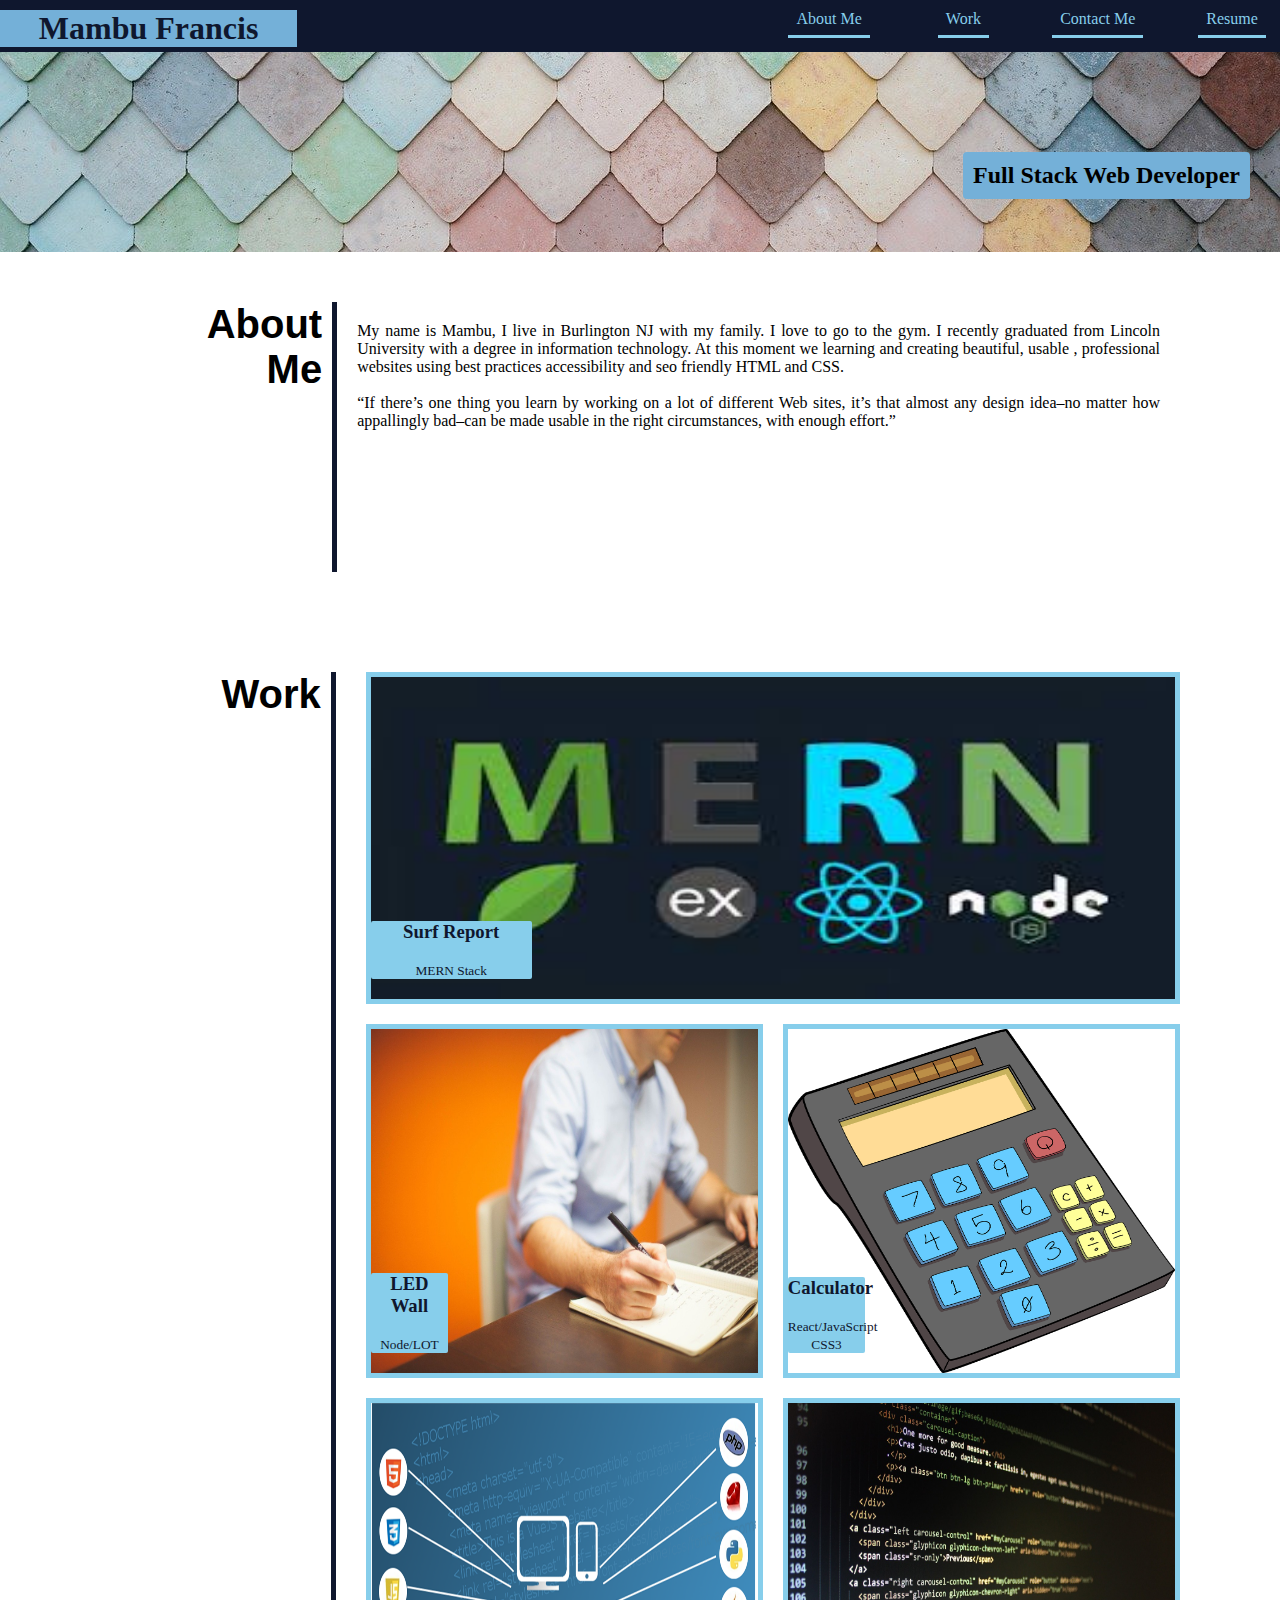
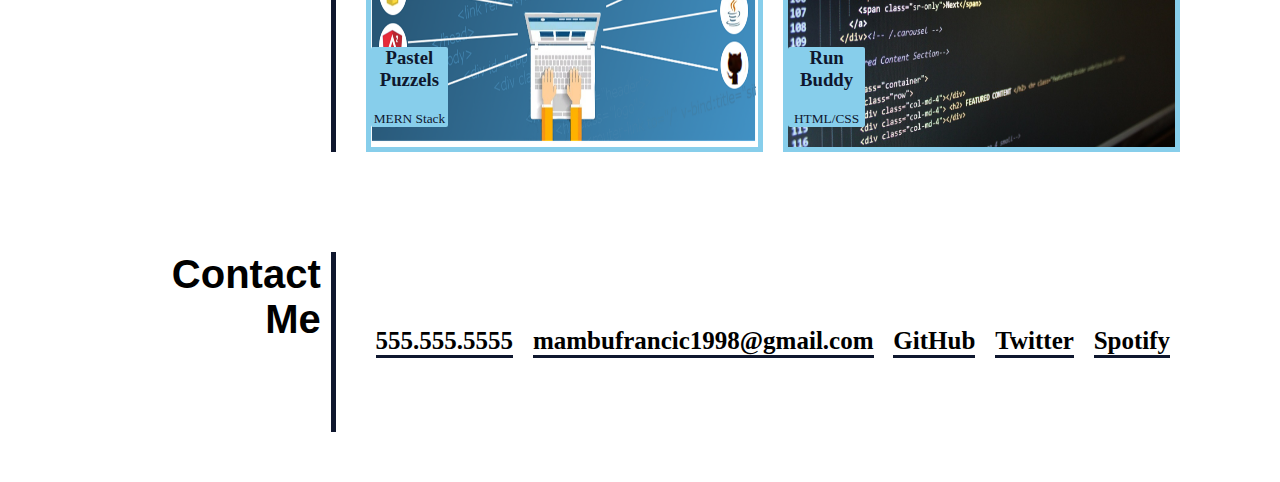
<file: index.html>
<!DOCTYPE html>
<html lang="en">

<head>
    <meta charset="UTF-8">
    <meta http-equiv="X-UA-Compatible" content="IE=edge">
    <meta name="viewport" content="width=device-width, initial-scale=1.0">
    <title>Document</title>
    <Link rel="stylesheet" href="style.css" />
</head>

<body>
    <div class="CONTAINER">
        <!-- The header starts from here this header will be used in every page -->
        <header>
            <div class="NavBar">
                <ul class="NavBar-UL">
                    <li class="NavBar-UL-h1">
                        <div>
                            <h1 class="NavbarH1">Mambu Francis</h1>
                        </div>
                    </li>
                    <li class="NavBar-UL-li"><a href="/AboutMe.HTML">About Me</a></li>
                    <li class="NavBar-UL-li"><a href="/">Work</a></li>
                    <li class="NavBar-UL-li"><a href="/Contact.HTML">Contact Me</a></li>
                    <li class="NavBar-UL-li"><a href="/Resume.HTML">Resume</a></li>
                </ul>
            </div>
        </header>
        <!-- Header ends here -->

        <!--This sections contains all the content in the body section of my website   -->
        <div class="content-container">
            <div class="Section1">
                <div class="subtitle">
                    <h2>Full Stack Web Developer</h2>
                </div>
            </div>
            <div class="AboutMe-container">
                <div class="AboutMe-Text">
                    <h1>About<br> Me</h1>
                </div>
                <div class="content-text">
                    <p>My name is Mambu, I live in Burlington NJ with my family. I love to go to the gym.
                         I recently graduated from Lincoln University with a degree in information technology. 
                         At this moment we learning and creating beautiful, usable , professional websites using best practices
                          accessibility and seo friendly HTML and CSS.

                    </p>
                    <br>
                    <p>
                        “If there’s one thing you learn by working on a lot of different Web sites,
                         it’s that almost any design idea–no matter how appallingly bad–can be made 
                         usable in the right circumstances, with enough effort.”
                    </p>
                </div>
            </div>
        </div>
        <!-- These are the work samle section -->
        <div class="work-section">
            <div class="work-section-h1">
                <h1>Work</h1>
            </div>
            <!-- Work section1 -->
            <div class="work-section-cateogires">
                <div class="category1">
                    <div class="category-inner-content">
                        <h3>Surf Report</h3>
                        <br>
                        <small>MERN Stack </small>
                    </div>
                </div>
            <!-- Work section 2 -->

                <div class="category2">
                    <div class="category-inner-content">
                        <h3>LED Wall</h3>
                        <br>
                        <small>Node/LOT</small>
                    </div>
                </div>
            <!-- Work section 3 -->

                <div class="category3">
                    <div class="category-inner-content">
                        <h3>Calculator</h3>
                        <br>
                        <small>React/JavaScript<br>CSS3</small>
                    </div>
                </div>
            <!-- Work section 4 -->

                <div class="category4">
                    <div class="category-inner-content">
                        <h3>Pastel Puzzels</h3>
                        <br>
                        <small>MERN Stack</small>
                    </div>
                </div>
            <!-- Work section 5 -->

                <div class="category5">
                    <div class="category-inner-content">
                        <h3>Run Buddy</h3>
                        <br>
                        <small>HTML/CSS</small>
                    </div>
                </div>
            </div>
        </div>
        <!--The footer starts here same footer will be used in every page-->
        <footer class="footer">
            <div class="footer-section-h1">
                <h1>Contact<br>Me</h1>
            </div>
            <div class="footer-content">
                <ul>
                    <li class="footer-li">555.555.5555</li>
                    <li class="footer-li">mambufrancic1998@gmail.com</li>
                    <li class="footer-li">GitHub</li>
                    <li class="footer-li">Twitter</li>
                    <li class="footer-li">Spotify</li>
                </ul>
            </div>
        </footer>
        <!-- Footer ends here -->
    </div>
</body>

</html>
</file>
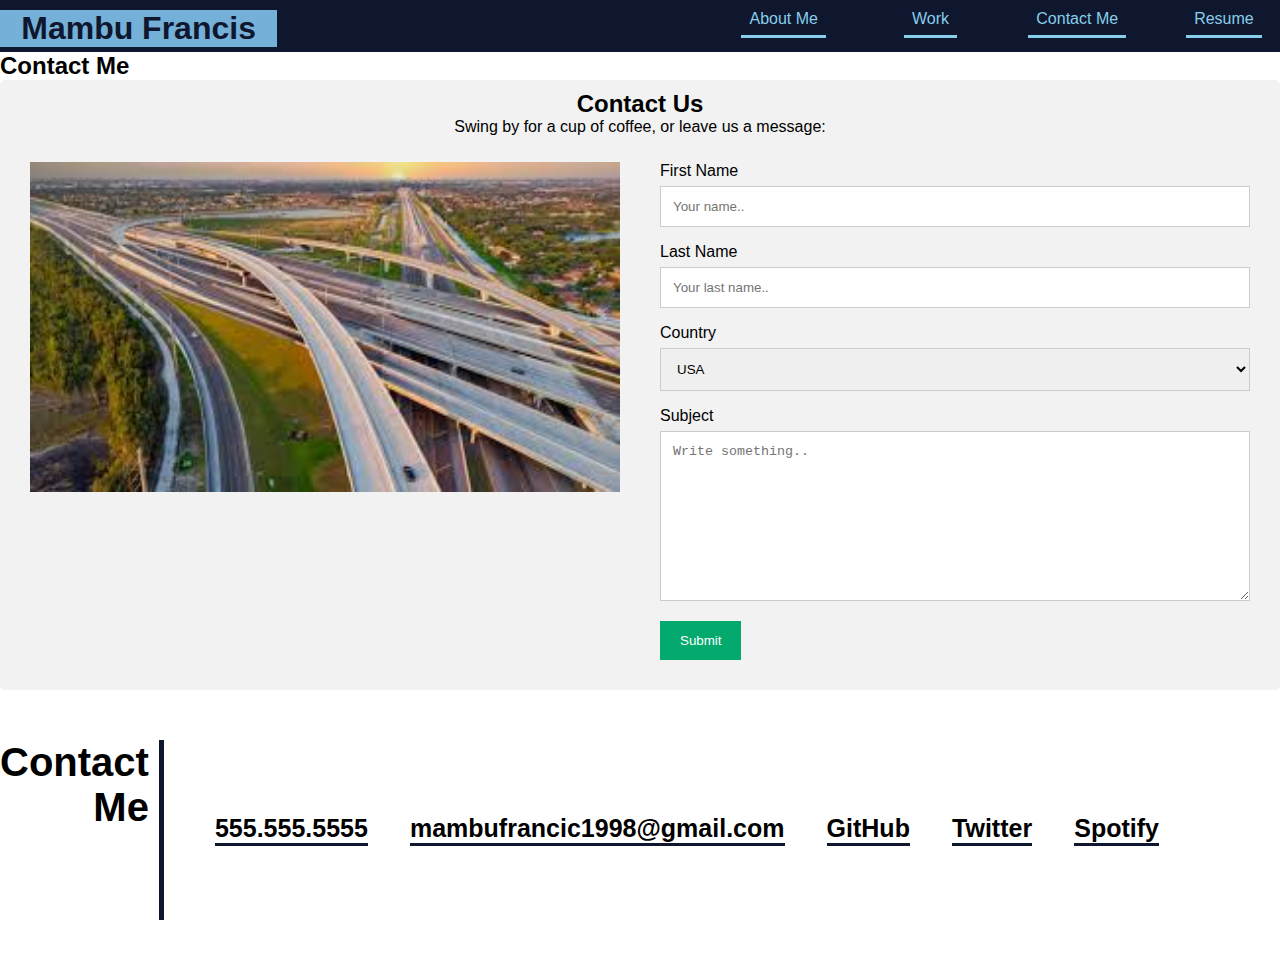
<file: Contact.HTML>
<!DOCTYPE html>
<html>

<head>
    <meta name="viewport" content="width=device-width, initial-scale=1">
    <link rel="stylesheet" href="Contact.css" />
</head>

<body>

    <header>
        <div class="NavBar">
            <ul class="NavBar-UL">
                <li class="NavBar-UL-h1">
                    <div>
                        <h1 class="NavbarH1">Mambu Francis</h1>
                    </div>
                </li>
                <li class="NavBar-UL-li"><a href="/AboutMe.HTML">About Me</a></li>
                <li class="NavBar-UL-li"><a href="/">Work</a></li>
                <li class="NavBar-UL-li"><a href="/Contact.HTML">Contact Me</a></li>
                <li class="NavBar-UL-li"><a href="/Resume.HTML">Resume</a></li>
            </ul>
        </div>
    </header>
    <!-- The is the contact me section where the users can react out to me if they want to have a chat -->

    <h2>Contact Me</h2>

    <div class="container">
        <div style="text-align:center">
            <h2>Contact Us</h2>
            <p>Swing by for a cup of coffee, or leave us a message:</p>
        </div>
        <div class="row">
            <div class="column">
                <img src="Media/Map.jfif" style="width:100%">
            </div>
            <div class="column">
                <form action="/action_page.php">
                    <label for="fname">First Name</label>
                    <input type="text" id="fname" name="firstname" placeholder="Your name..">
                    <label for="lname">Last Name</label>
                    <input type="text" id="lname" name="lastname" placeholder="Your last name..">
                    <label for="country">Country</label>
                    <select id="country" name="country">
                        <option value="australia">USA</option>
                        <option value="canada">Canada</option>
                        <option value="usa">Australia</option>
                    </select>
                    <label for="subject">Subject</label>
                    <textarea id="subject" name="subject" placeholder="Write something.."
                        style="height:170px"></textarea>
                    <input type="submit" value="Submit">
                </form>
            </div>
        </div>
    </div>

    <footer class="footer">
        <div class="footer-section-h1">
            <h1>Contact<br>Me</h1>
        </div>
        <div class="footer-content">
            <ul>
                <li class="footer-li">555.555.5555</li>
                <li class="footer-li">mambufrancic1998@gmail.com</li>
                <li class="footer-li">GitHub</li>
                <li class="footer-li">Twitter</li>
                <li class="footer-li">Spotify</li>
            </ul>
        </div>
    </footer>
</body>

</html>
</file>
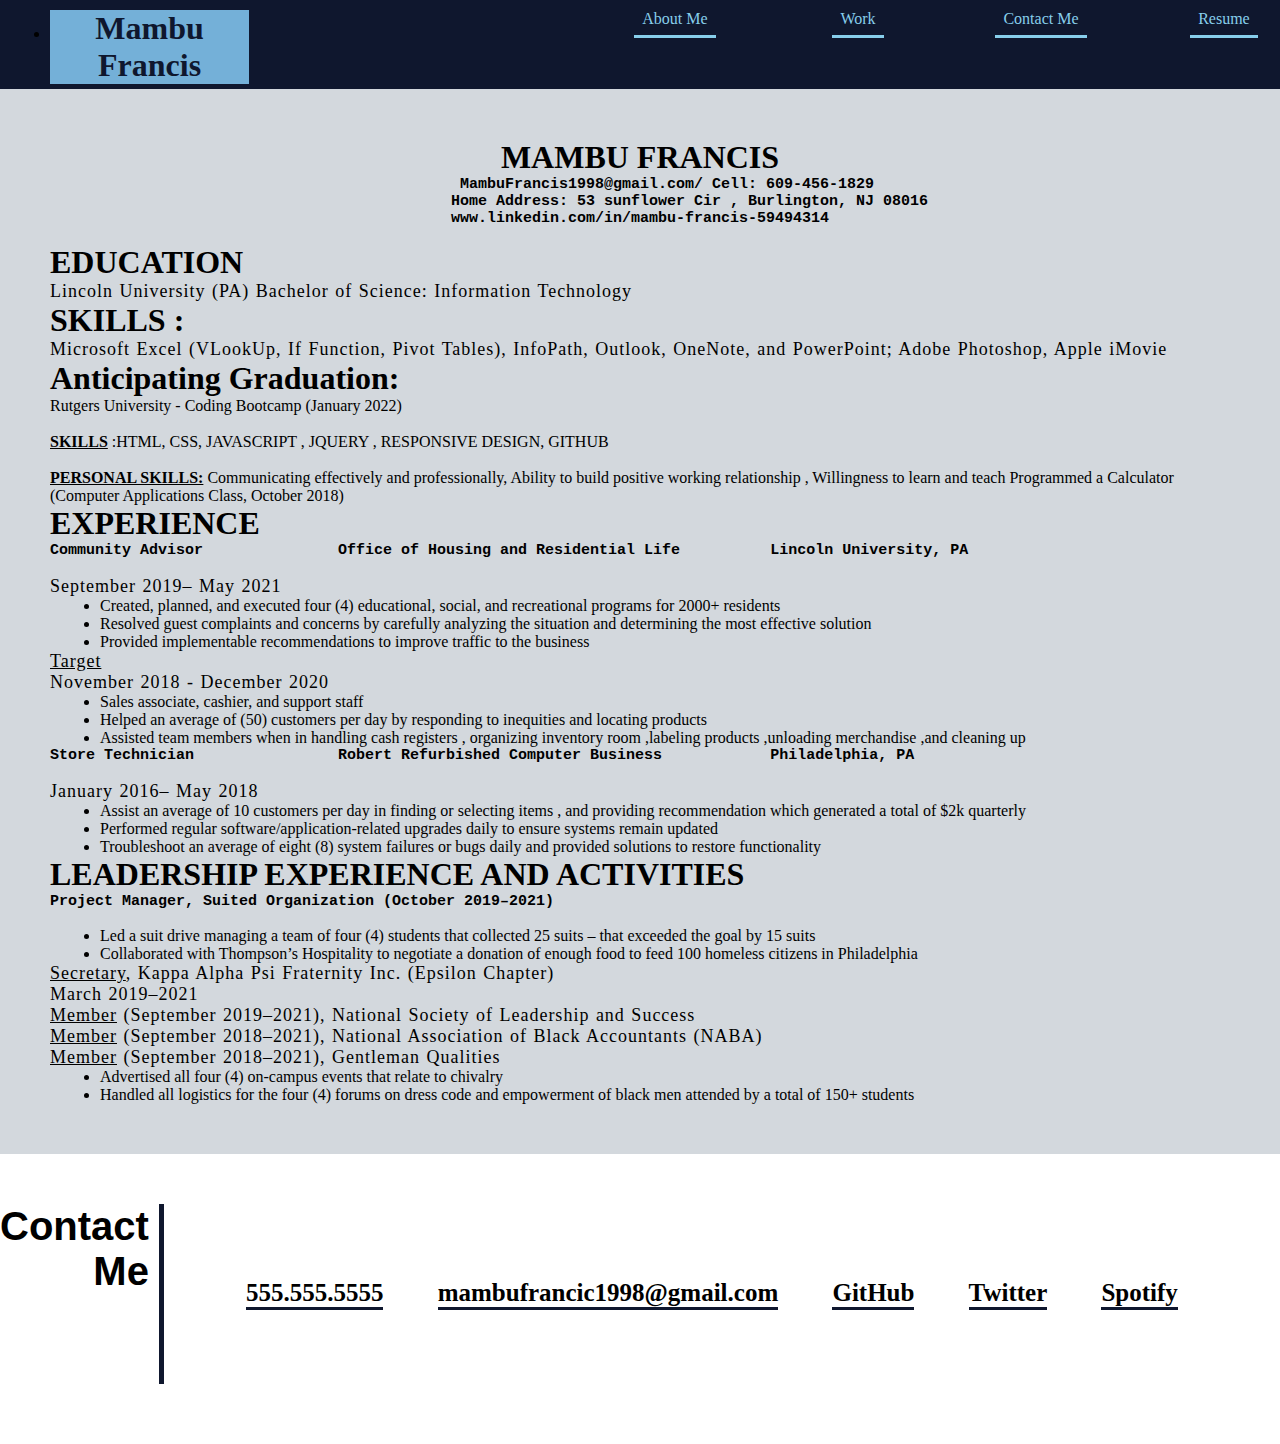
<file: Resume.html>
<!DOCTYPE html>
<html lang="en">

<head>
    <meta charset="UTF-8">
    <meta http-equiv="X-UA-Compatible" content="IE=edge">
    <meta name="viewport" content="width=device-width, initial-scale=1.0">
    <title>Document</title>
    <Link rel="stylesheet" href="Resume.css" />
</head>

<body>
    <header>
        <div class="NavBar">
            <ul class="NavBar-UL">
                <li class="NavBar-UL-h1">
                    <div>
                        <h1 class="NavbarH1">Mambu Francis</h1>
                    </div>
                </li>
                <li class="NavBar-UL-li"><a href="/AboutMe.HTML">About Me</a></li>
                <li class="NavBar-UL-li"><a href="/">Work</a></li>
                <li class="NavBar-UL-li"><a href="/Contact.HTML">Contact Me</a></li>
                <li class="NavBar-UL-li"><a href="/Resume.HTML">Resume</a></li>
            </ul>
        </div>
    </header>

    <!-- This is basically the resume section where I have shared my every detail that fits best into the resume category -->

    <section class="Resume-Container">
        <div class="section-1">
            <h1 style="text-align: center;">MAMBU FRANCIS</h1>
            <pre>
            MambuFrancis1998@gmail.com/ Cell: 609-456-1829
           Home Address: 53 sunflower Cir , Burlington, NJ 08016
           www.linkedin.com/in/mambu-francis-59494314
        </pre>
        </div>
        <div class="section-2">
            <!-- Education section -->
            <h1>
                EDUCATION
            </h1>
            <p>
                Lincoln University (PA) Bachelor of Science: Information Technology
            </p>
            <!-- Skills section -->
            <h1>
                SKILLS :
            </h1>
            <p>
                Microsoft Excel (VLookUp, If Function, Pivot Tables), InfoPath, Outlook, OneNote,
                and PowerPoint; Adobe Photoshop, Apple iMovie
            </p>
            <h1>
                Anticipating Graduation:
            </h1>
            Rutgers University - Coding Bootcamp (January 2022)
            <br><br>
            <b><u>SKILLS</u></b> :HTML, CSS, JAVASCRIPT , JQUERY , RESPONSIVE DESIGN, GITHUB<br><br>
            <b><u>PERSONAL SKILLS:</u></b> Communicating effectively and professionally, Ability to build positive
            working
            relationship , Willingness to learn and teach
            Programmed a Calculator (Computer Applications Class, October 2018)
            <!-- Experience section -->
            <h1>EXPERIENCE </h1>
            <pre>
Community Advisor 		Office of Housing and Residential Life		Lincoln University, PA
            </pre>
            <p>September 2019– May 2021 </p>
            <ul>
                <li>Created, planned, and executed four (4) educational, social, and recreational programs for 2000+
                    residents </li>
                <li>Resolved guest complaints and concerns by carefully analyzing the situation and determining the most
                    effective solution </li>
                <li>Provided implementable recommendations to improve traffic to the business </li>
            </ul>
            <p><u>Target</u></p>
            <p>November 2018 - December 2020</p>
            <ul>
                <li>Sales associate, cashier, and support staff</li>
                <li>Helped an average of (50) customers per day by responding to inequities and locating products</li>
                <li>Assisted team members when in handling cash registers , organizing inventory room ,labeling products
                    ,unloading merchandise ,and cleaning up </li>
            </ul>
            <pre>
Store Technician 		Robert Refurbished Computer Business		Philadelphia, PA
            </pre>
            <p>January 2016– May 2018</p>
            <ul>
                <li>Assist an average of 10 customers per day in finding or selecting items , and providing
                    recommendation which generated a total of $2k quarterly </li>
                <li>Performed regular software/application-related upgrades daily to ensure systems remain updated</li>
                <li>Troubleshoot an average of eight (8) system failures or bugs daily and provided solutions to restore
                    functionality
                </li>
            </ul>
            <h1>
                LEADERSHIP EXPERIENCE AND ACTIVITIES
            </h1>
            <pre>
Project Manager, Suited Organization (October 2019–2021)	
            </pre>

            <ul>
                <li>Led a suit drive managing a team of four (4) students that collected 25 suits – that exceeded the goal 
                    by 15 suits
                    </li>
                <li>Collaborated with Thompson’s Hospitality to negotiate a donation of enough food to feed 100 homeless citizens in Philadelphia</li>
            </ul>
            <p>
                <u>Secretary</u>, Kappa Alpha Psi Fraternity Inc. (Epsilon Chapter)	
            </p>
            <p>March 2019–2021 </p>
            <p><u>Member</u> (September 2019–2021), National Society of Leadership and Success </p>
            <p><u>Member</u> (September 2018–2021), National Association of Black Accountants (NABA)</p>
            <p><u>Member</u> (September 2018–2021), Gentleman Qualities </p>
            <ul>
                <li>Advertised all four (4) on-campus events that relate to chivalry </li>
                <li>Handled all logistics for the four (4) forums on dress code and empowerment of black men attended by a total of 150+ students</li>
            </ul>
        </div>
    </section>


   
</body>
<footer class="footer">
    <div class="footer-section-h1">
        <h1>Contact<br>Me</h1>
    </div>
    <div class="footer-content">
        <ul>
            <li class="footer-li">555.555.5555</li>
            <li class="footer-li">mambufrancic1998@gmail.com</li>
            <li class="footer-li">GitHub</li>
            <li class="footer-li">Twitter</li>
            <li class="footer-li">Spotify</li>
        </ul>
    </div>
</footer>

</html>
</file>
<file: style.css>
* {
  box-sizing: border-box;
  margin: 0;
  padding: 0;
}

.CONTAINER {
  /* margin: 0px 100px; */
}

.NavBar {
  background-color: rgb(15, 23, 46);
  padding-top: 10px;
}

.NavBar-UL {
  display: flex;
  justify-content: space-between;
}

.NavBar-UL-li {
  color: rgb(106, 119, 124);
  list-style-type: none;
  width: 6rem;
  text-align: center;
}
.NavBar-UL-li a {
  text-decoration: none;
  color: skyblue;
  border-bottom: 3px solid skyblue;
  padding: 8px;
}

.NavBar-UL-h1 {
  border-bottom: 5px solid rgb(15, 23, 46);
  width: 200px;
  flex-grow: 0.78;
}

.NavbarH1 {
  color: rgb(15, 23, 46);
  background-color: rgb(116, 176, 216);
  width: 40%;
  text-align: center;
}

.Section1 {
  height: 200px;
  width: 100%;
  background: url("Media/TilesDesign.jpg") no-repeat center;
  background-size: 100% ;
}

.subtitle {
  float: right;
  margin-top: 100px;
  margin-right: 30px;
  background-color: rgb(116, 176, 216);
  padding: 10px;
  border-radius: 4px;
}

.AboutMe-container {
  display: grid;
  grid-template-columns: 0.4fr 1fr;
  padding: 50px 0px;
  padding-right: 100px;
}

.AboutMe-Text {
  justify-self: flex-end;
  border-right: 5px solid rgb(15, 23, 46);
  padding-right: 10px;
  font-size: 20px;
  height: 30vh;
}
.AboutMe-Text h1 {
  text-align: right;
  font-family: "Gill Sans", "Gill Sans MT", Calibri, "Trebuchet MS", sans-serif;
}

.content-text {
  padding: 20px;
  text-align: justify;
}

.work-section {
  display: grid;
  grid-template-columns: 0.4fr 1fr;
  padding: 50px 0px;
}

.work-section-h1 {
  justify-self: flex-end;
  border-right: 5px solid rgb(15, 23, 46);
  padding-right: 10px;
  font-size: 20px;
  height: 120vh;
  margin-right: 30px;
}
.work-section-h1 h1 {
  text-align: right;
  font-family: "Gill Sans", "Gill Sans MT", Calibri, "Trebuchet MS", sans-serif;
}

.work-section-cateogires {
  display: grid;
  grid-template-columns: 1fr 1fr;
  grid-gap: 20px;
  height: auto;
  width: 100%;
  padding-right: 100px;
  /* align-items: center;
  justify-content: center; */
}

.category1 {
  background: url("Media/MERN.jpg") no-repeat center;
  background-size: 100% 100%;
  /* -webkit-background-size: cover;
  -moz-background-size: cover;
  -o-background-size: cover;
  background-size: cover; */
  height: auto;
  width: 100%;
  grid-column: 1/3;
  display: flex;
  flex-direction: column;
  justify-content: flex-end;
  padding-bottom: 20px;
  border: 5px solid skyblue;
}
.category1:hover {
  background-color: rgb(93, 100, 102);
}
.category2 {
  background: url("Media/LED Wall.jpg") no-repeat;
  background-size: 100% 100%;
  height: auto;
  width: 100%;
  display: flex;
  flex-direction: column;
  justify-content: flex-end;
  padding-bottom: 20px;
  border: 5px solid skyblue;
}
.category3 {
  background: url("Media/Calculator.png") no-repeat;
  background-size: 100% 100%;
  height: auto;

  width: 100%;
  display: flex;
  flex-direction: column;
  justify-content: flex-end;
  padding-bottom: 20px;
  border: 5px solid skyblue;
}
.category4 {
  background: url("Media/Pastel Puzzels.png") no-repeat;
  background-size: 100% 100%;
  height: auto;

  width: 100%;
  display: flex;
  flex-direction: column;
  justify-content: flex-end;
  padding-bottom: 20px;
  border: 5px solid skyblue;
}
.category5 {
  background: url("Media/Run Buddy.jpg") no-repeat center;
  background-size: 100% 100%;
  height: auto;

  width: 100%;
  display: flex;
  flex-direction: column;
  justify-content: flex-end;
  padding-bottom: 20px;
  border: 5px solid skyblue;
}

.category-inner-content {
  background-color: skyblue;
  color: rgb(15, 23, 46);
  width: 20%;
  text-align: center;
  border-radius: 2px;
}

.footer {
  display: grid;
  grid-template-columns: 0.4fr 1fr;
  padding: 50px 0px;
}

.footer-section-h1 {
  justify-self: flex-end;
  border-right: 5px solid rgb(15, 23, 46);
  padding-right: 10px;
  font-size: 20px;
  height: 20vh;
  margin-right: 30px;
}
.footer-section-h1 h1 {
  text-align: right;
  font-family: "Gill Sans", "Gill Sans MT", Calibri, "Trebuchet MS", sans-serif;
}
.footer-content{
  align-self: center;
}
.footer-content ul {
  display: flex;
  flex-wrap: wrap;
  padding-right: 100px;
  justify-content: space-around;
  text-decoration: none;
  list-style-type: none;
  font-weight: bold;
  font-size: 25px;
}

.footer-content li{
  border-bottom: 3px solid rgb(15, 23, 46);
  cursor: pointer;

}

@media screen and (min-width: 768px) and (max-width: 1024px ) {

  .work-section-cateogires {
    /* display: grid;
    grid-template-columns: 1fr 1fr;
    grid-gap: 20px;
    height: auto;
    width: 100%;
    padding-right: 100px; */
    /* align-items: center;
    justify-content: center; */
    grid-template-columns: 1fr;
  }
  .category1 {

    grid-column: 1/1;
   
  }
}
</file>
<file: Contact.css>
* {
    box-sizing: border-box;
    margin: 0;
    padding: 0;
  }
  
  .CONTAINER {
    /* margin: 0px 100px; */
  }
  
  .NavBar {
    background-color: rgb(15, 23, 46);
    padding-top: 10px;
  }
  
  .NavBar-UL {
    display: flex;
    justify-content: space-between;
  }
  
  .NavBar-UL-li {
    color: rgb(106, 119, 124);
    list-style-type: none;
    width: 7rem;
    text-align: center;
  }
  .NavBar-UL-li a {
    text-decoration: none;
    color: skyblue;
    border-bottom: 3px solid skyblue;
    padding: 8px;
  }
  
  .NavBar-UL-h1 {
    border-bottom: 5px solid rgb(15, 23, 46);
    width: 200px;
    flex-grow: 0.78;
  }
  
  .NavbarH1 {
    color: rgb(15, 23, 46);
    background-color: rgb(116, 176, 216);
    width: 40%;
    text-align: center;
  }


  .footer {
    display: grid;
    grid-template-columns: 0.1fr 1fr;
    padding: 50px 0px;
  }
  
  .footer-section-h1 {
    justify-self: flex-end;
    border-right: 5px solid rgb(15, 23, 46);
    padding-right: 10px;
    font-size: 20px;
    height: 20vh;
    margin-right: 30px;
  }
  .footer-section-h1 h1 {
    text-align: right;
    font-family: "Gill Sans", "Gill Sans MT", Calibri, "Trebuchet MS", sans-serif;
  }
  .footer-content{
    align-self: center;
  }
  .footer-content ul {
    display: flex;
    flex-wrap: wrap;
    padding-right: 100px;
    justify-content: space-around;
    text-decoration: none;
    list-style-type: none;
    font-weight: bold;
    font-size: 25px;
  }
  
  .footer-content li{
    border-bottom: 3px solid rgb(15, 23, 46);
    cursor: pointer;
  
  }

  .Contact-Info{
    display: grid;
    grid-template-columns: 1fr;

  }

  .Contact-Info-Content{
    background-color: rgb(197, 188, 188);
    height: 90vh;
  }

  body {
    font-family: Arial, Helvetica, sans-serif;
}

* {
    box-sizing: border-box;
}

/* Style inputs */
input[type=text],
select,
textarea {
    width: 100%;
    padding: 12px;
    border: 1px solid #ccc;
    margin-top: 6px;
    margin-bottom: 16px;
    resize: vertical;
}

input[type=submit] {
    background-color: #04AA6D;
    color: white;
    padding: 12px 20px;
    border: none;
    cursor: pointer;
}

input[type=submit]:hover {
    background-color: #45a049;
}

/* Style the container/contact section */
.container {
    border-radius: 5px;
    background-color: #f2f2f2;
    padding: 10px;
    height: auto;
}

/* Create two columns that float next to eachother */
.column {
    float: left;
    width: 50%;
    margin-top: 6px;
    padding: 20px;
}

/* Clear floats after the columns */
.row:after {
    content: "";
    display: table;
    clear: both;
}

/* Responsive layout - when the screen is less than 600px wide, make the two columns stack on top of each other instead of next to each other */
@media screen and (max-width: 600px) {

    .column,
    input[type=submit] {
        width: 100%;
        margin-top: 0;
    }
}
</file>
<file: Resume.css>
* {
    box-sizing: border-box;
    margin: 0;
    padding: 0;
  }
  
  .CONTAINER {
    /* margin: 0px 100px; */
  }
  
  .NavBar {
    background-color: rgb(15, 23, 46);
    padding-top: 10px;
  }
  
  .NavBar-UL {
    display: flex;
    justify-content: space-between;
  }
  
  .NavBar-UL-li {
    color: rgb(106, 119, 124);
    list-style-type: none;
    width: 7rem;
    text-align: center;
  }
  .NavBar-UL-li a {
    text-decoration: none;
    color: skyblue;
    border-bottom: 3px solid skyblue;
    padding: 8px;
  }
  
  .NavBar-UL-h1 {
    border-bottom: 5px solid rgb(15, 23, 46);
    width: 200px;
    flex-grow: 0.78;
  }
  
  .NavbarH1 {
    color: rgb(15, 23, 46);
    background-color: rgb(116, 176, 216);
    width: 40%;
    text-align: center;
  }


 
  .footer {
    display: grid;
    grid-template-columns: 0.1fr 1fr;
    padding: 50px 0px;
  }
  
  .footer-section-h1 {
    justify-self: flex-end;
    border-right: 5px solid rgb(15, 23, 46);
    padding-right: 10px;
    font-size: 20px;
    height: 20vh;
    margin-right: 30px;
  }
  .footer-section-h1 h1 {
    text-align: right;
    font-family: "Gill Sans", "Gill Sans MT", Calibri, "Trebuchet MS", sans-serif;
  }
  .footer-content{
    align-self: center;
  }
  .footer-content ul {
    display: flex;
    flex-wrap: wrap;
    padding-right: 100px;
    justify-content: space-around;
    text-decoration: none;
    list-style-type: none;
    font-weight: bold;
    font-size: 25px;
  }
  
  .footer-content li{
    border-bottom: 3px solid rgb(15, 23, 46);
    cursor: pointer;
  
  }



  .Resume-Container{
      display: grid;
    grid-template-columns: 1fr;
    grid-template-rows: 1fr;
    width: 100%;
    height: auto;
    padding: 50px;
  }

  .section-1{
      align-self: center;
      justify-self: center;
  }

  .section-2{

  }
  li{
      margin-left: 50px;
  }
  pre{
      font-weight: bold;
      font-size: 15px;
  }
  p{
      font-size: 18px;
      word-spacing: 1px;
      letter-spacing: 1px;
  }
  section {
      background: rgb(211, 216, 221);
  }
</file>
